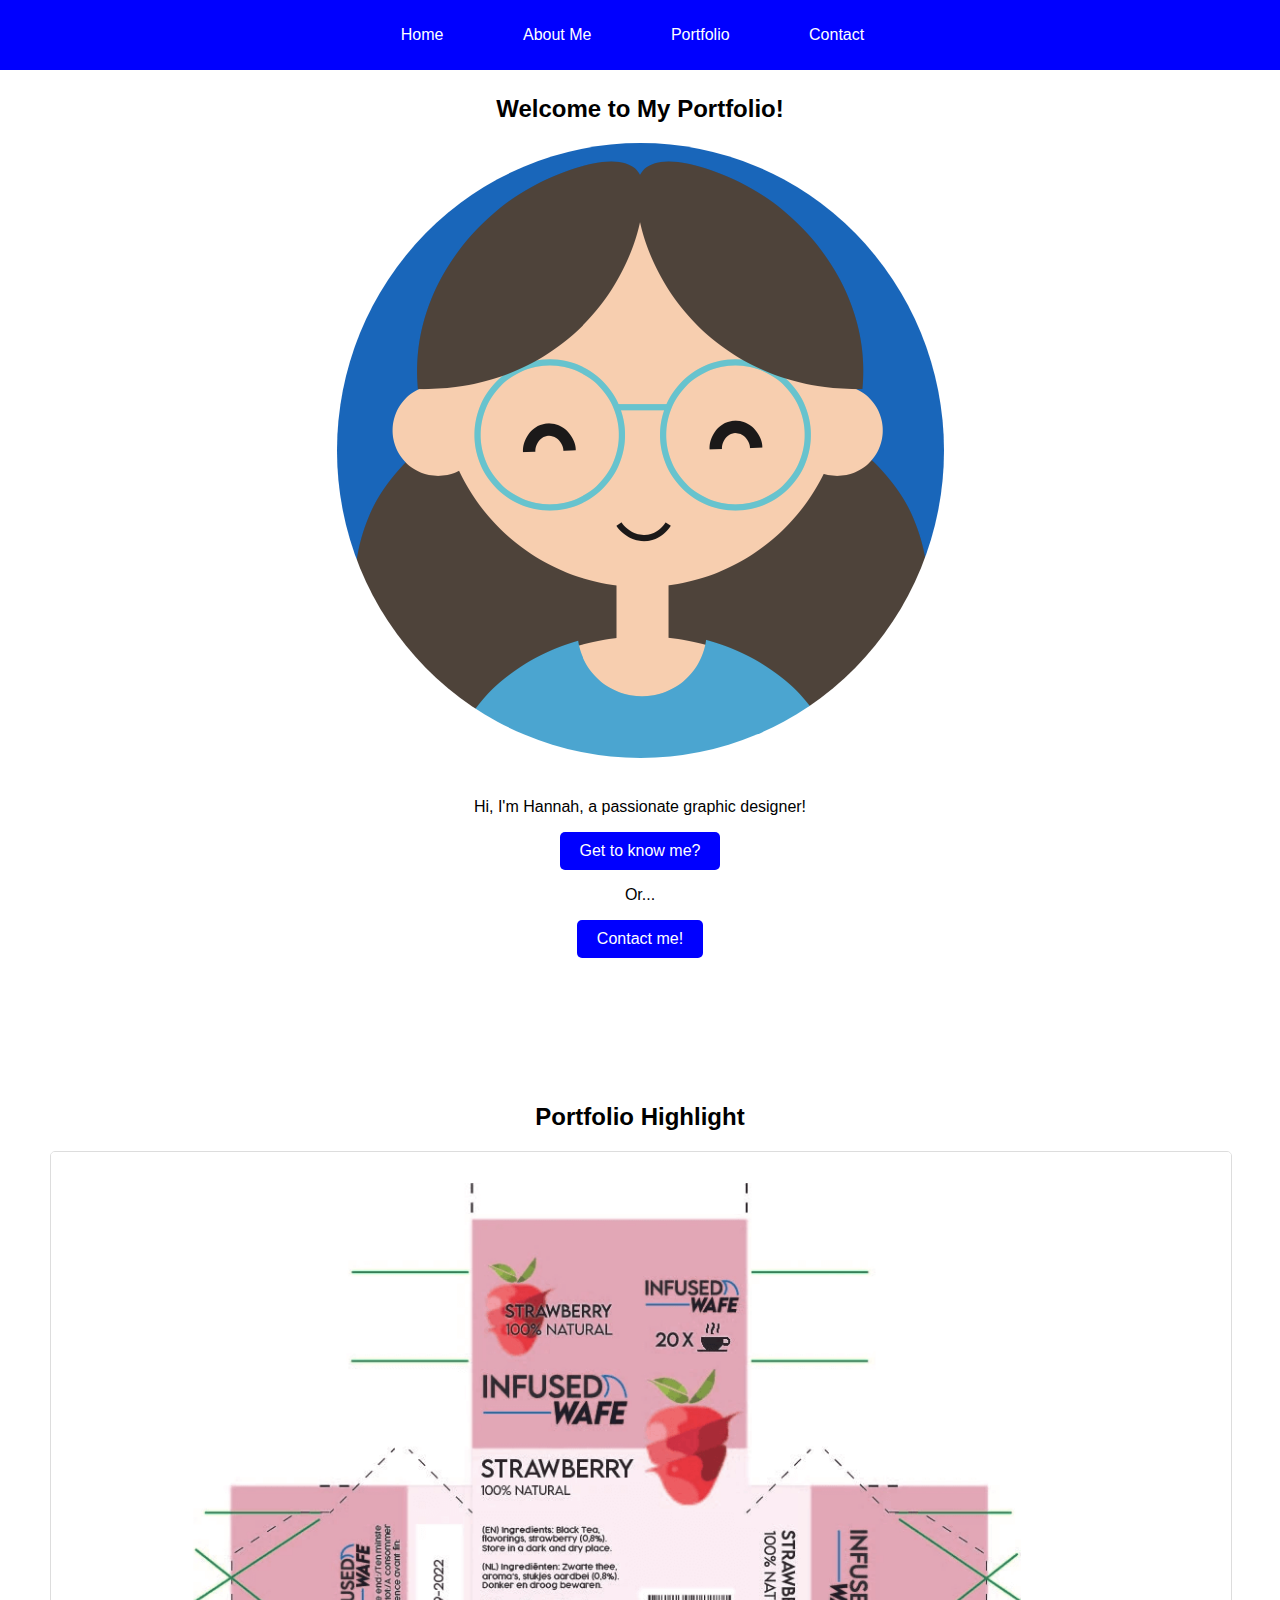
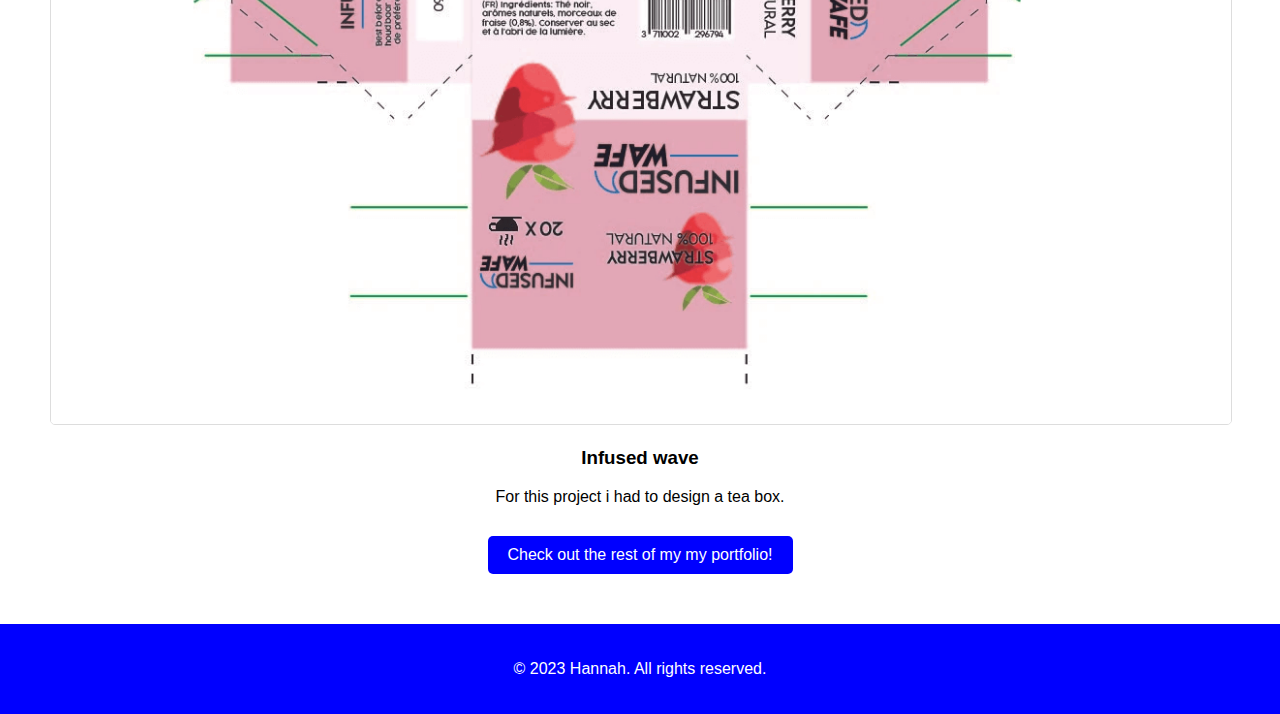
<file: index.html>
<!DOCTYPE html>
<html lang="en">
<head>
    <meta name="viewport" content="text/html; charset=UTF-8">
    <meta name="viewport" content="width=device-width, initial-scale=1.0">
    <link rel="stylesheet" href="style.css">
    <title>Hannah's Portfolio</title>
</head>
<body>
    <header>
        <nav>
            <ul>
                <li><a href="index.html">Home</a></li>
                <li><a href="about.html">About Me</a></li>
                <li><a href="portfolio.html">Portfolio</a></li>
                <li><a href="contact.html">Contact</a></li>
            </ul>
        </nav>
    </header>
    <section class="about">
        <h2>Welcome to My Portfolio!</h2>
        <img src="Profile-pic.png" alt="An illustration of me.">
        <p>
            Hi, I'm Hannah, a passionate graphic designer!
        </p>
        <a href="about.html" class="portfolio-button">Get to know me?</a>
        <p>
            Or...
        </p>
        <a href="contact.html" class="portfolio-button">Contact me!</a>
    </section>

    <section class="portfolio">
        <h2>Portfolio Highlight</h2>
        <div class="project">
            <img src="project1.png" alt="Project 1, infused wave">
            <h3>Infused wave</h3>
            <p>For this project i had to design a tea box.</p>
        </div>
        <a href="portfolio.html" class="portfolio-button">Check out the rest of my my portfolio!</a>
    </section>

    <footer>
        <p>&copy; 2023 Hannah. All rights reserved.</p>
    </footer>
</body>
</html>
</file>
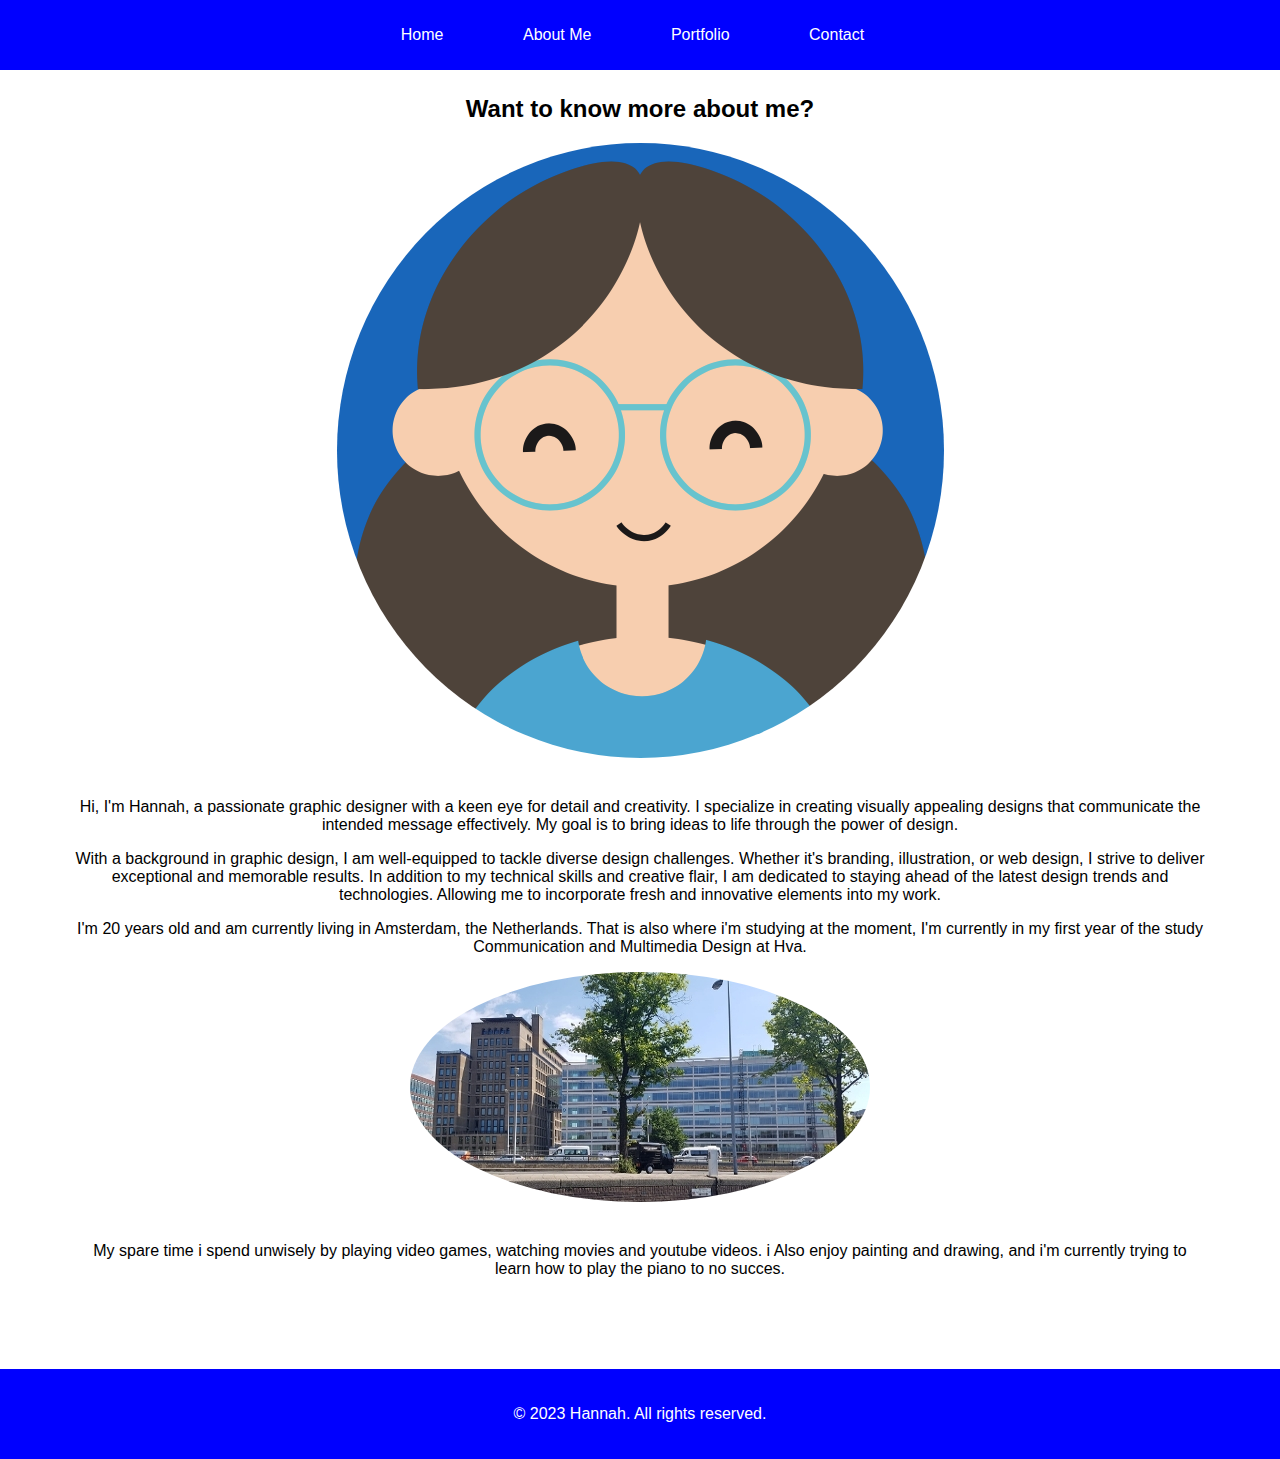
<file: about.html>
<!DOCTYPE html>
<html lang="en">
<head>
    <meta charset="UTF-8">
    <meta name="viewport" content="width=device-width, initial-scale=1.0">
    <link rel="stylesheet" href="style.css">
    <title>About Me</title>
</head>
<body>
    <header>
        <nav>
            <ul>
                <li><a href="index.html">Home</a></li>
                <li><a href="about.html">About Me</a></li>
                <li><a href="portfolio.html">Portfolio</a></li>
                <li><a href="contact.html">Contact</a></li>
            </ul>
        </nav>
    </header>

    <section class="about">
        <h2>Want to know more about me?</h2>
        <img src="Profile-pic.png" alt="An illustration of me.">
        <p>
            Hi, I'm Hannah, a passionate graphic designer with a keen eye for detail and creativity.
            I specialize in creating visually appealing designs that communicate the intended message effectively.
            My goal is to bring ideas to life through the power of design.
        </p>
        <p>
            With a background in graphic design, I am well-equipped to tackle diverse design challenges.
            Whether it's branding, illustration, or web design, I strive to deliver exceptional and memorable results.
            In addition to my technical skills and creative flair, 
            I am dedicated to staying ahead of the latest design trends and technologies. 
            Allowing me to incorporate fresh and innovative elements into my work. 
        </p>
        <p>
            I'm 20 years old and am currently living in Amsterdam, the Netherlands. 
            That is also where i'm studying at the moment,
            I'm currently in my first year of the study Communication and Multimedia Design at Hva.
        </p>
        <img src="tth.jpg" alt="My school building">
        <p>
            My spare time i spend unwisely by playing video games, watching movies and youtube videos.
            i Also enjoy painting and drawing, and i'm currently trying to learn how to play the piano to no succes.
        </p>
    </section>
    <footer>
        <p>&copy; 2023 Hannah. All rights reserved.</p>
    </footer>
</body>
</html>
</file>
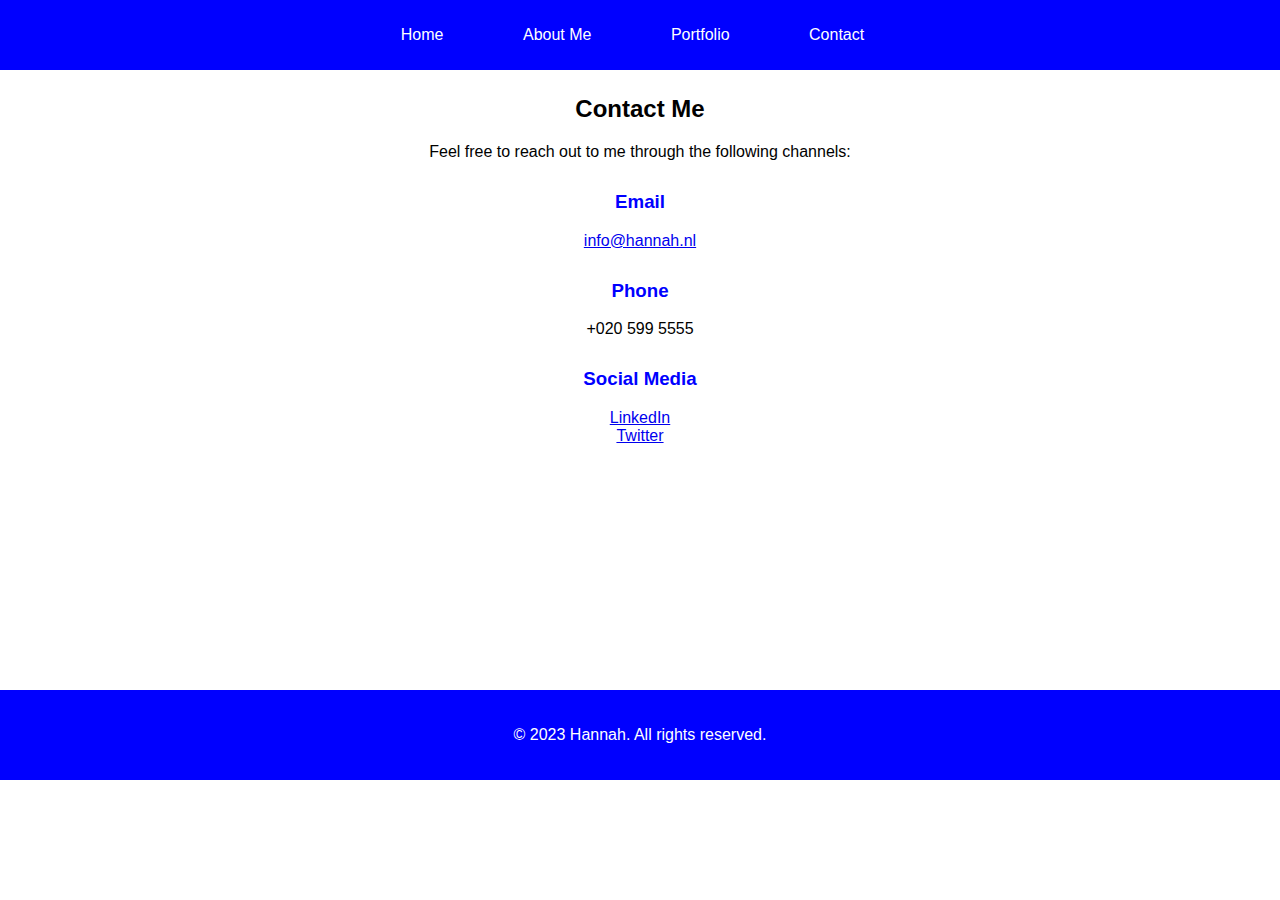
<file: contact.html>
<!DOCTYPE html>
<html lang="en">
<head>
    <meta charset="UTF-8">
    <meta name="viewport" content="width=device-width, initial-scale=1.0">
    <link rel="stylesheet" href="style.css">
    <title>Contact</title>
</head>
<body>
    <header>
        <nav>
            <ul>
                <li><a href="index.html">Home</a></li>
                <li><a href="about.html">About Me</a></li>
                <li><a href="portfolio.html">Portfolio</a></li>
                <li><a href="contact.html">Contact</a></li>
            </ul>
        </nav>
    </header>

    <section class="about">
        <h2>Contact Me</h2>
        <p>Feel free to reach out to me through the following channels:</p>

        <div class="contact-method">
            <h3>Email</h3>
            <p><a href="info@hannah.nl">info@hannah.nl</a></p>
        </div>

        <div class="contact-method">
            <h3>Phone</h3>
            <p>+020 599 5555</p>
        </div>

        <div class="contact-method">
            <h3>Social Media</h3>
            <p>
                <a href="https://www.linkedin.com" target="_blank">LinkedIn</a><br>
                <a href="https://twitter.com" target="_blank">Twitter</a>
            </p>
        </div>
        <!-- https://developers.google.com/maps/documentation/embed/get-started -->
            <iframe title="Google Maps" 
                width="600"
                height="450"
                style="border:0"
                loading="lazy"
                allowfullscreen
                src="https://www.google.com/maps/embed?pb=!1m18!1m12!1m3!1d2436.6198024015844!2d4.905406476359574!3d52.359180572019426!2m3!1f0!2f0!3f0!3m2!1i1024!2i768!4f13.1!3m3!1m2!1s0x47c6099a6912b383%3A0x2222cf2de2b26486!2sHvA%20TTH!5e0!3m2!1snl!2sus!4v1703082362724!5m2!1snl!2sus">
            </iframe>
    </section>

    <footer>
        <p>&copy; 2023 Hannah. All rights reserved.</p>
    </footer>
</body>
</html>
</file>
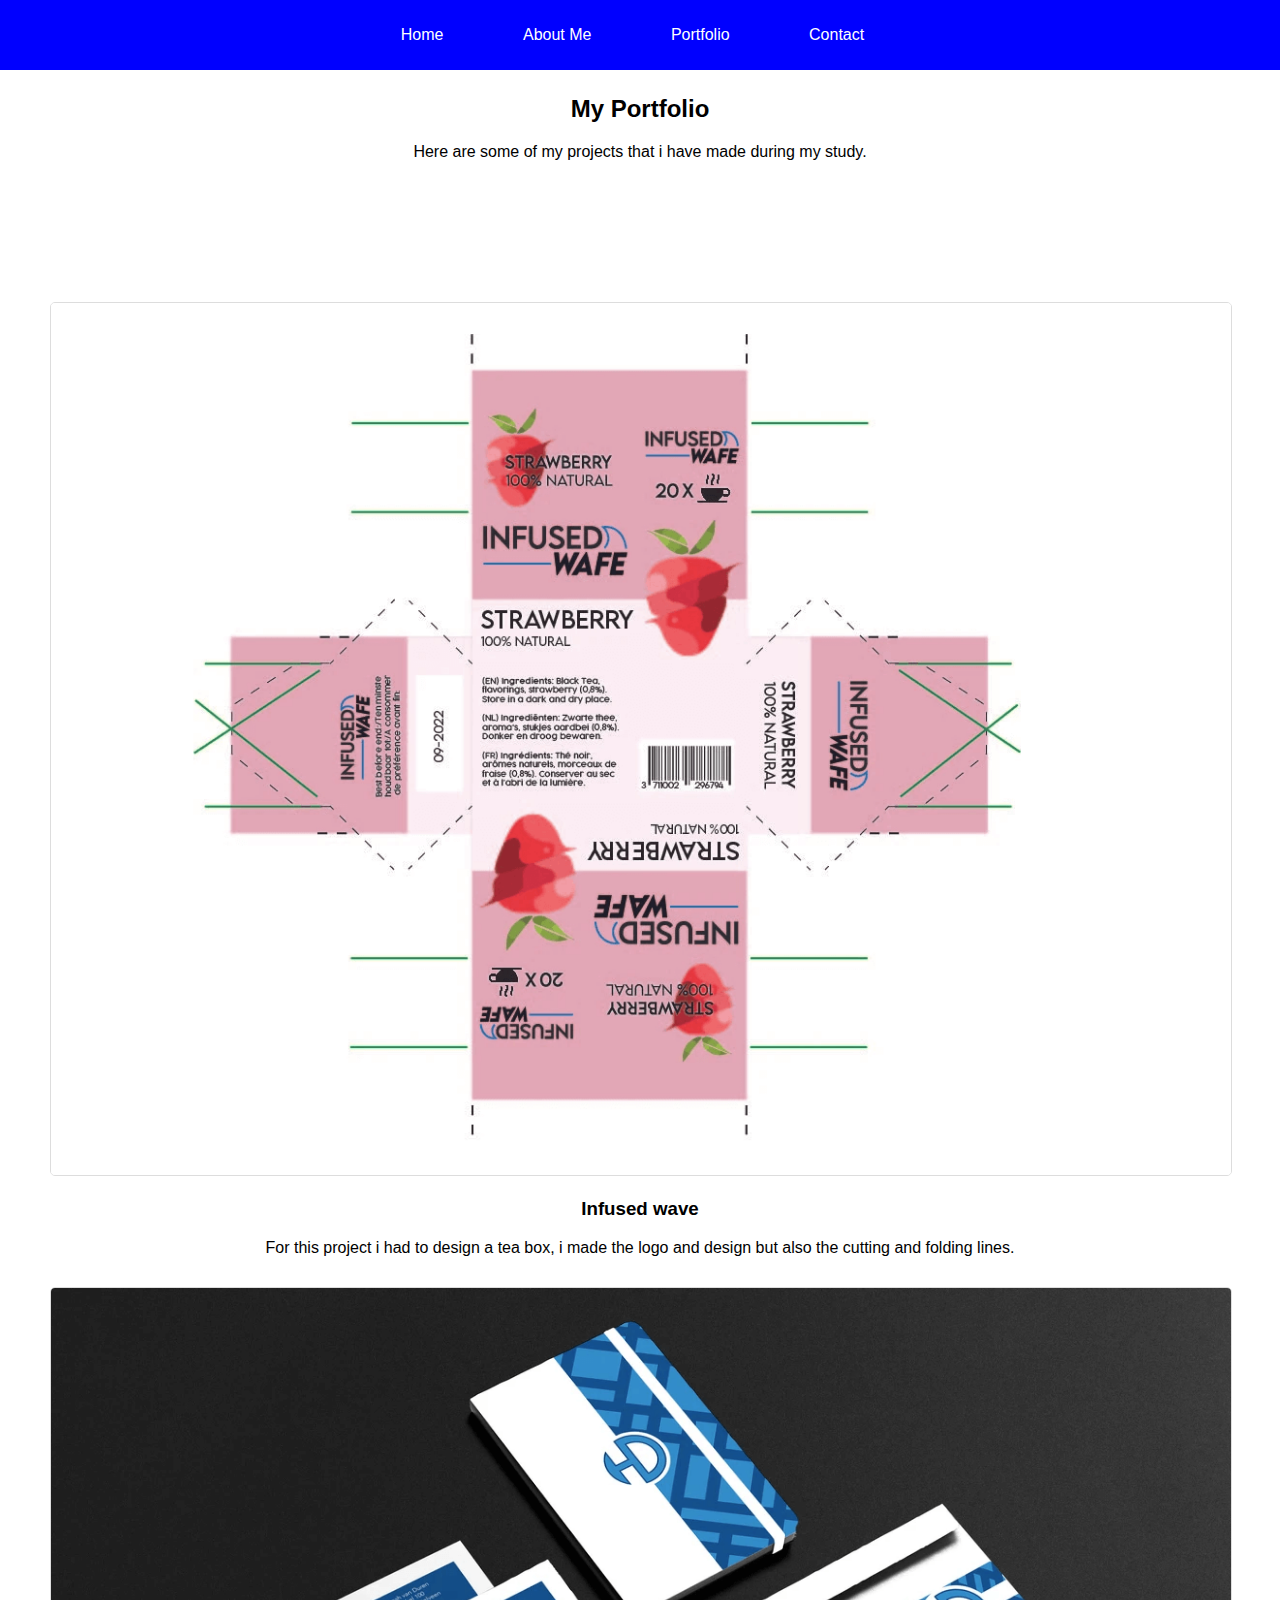
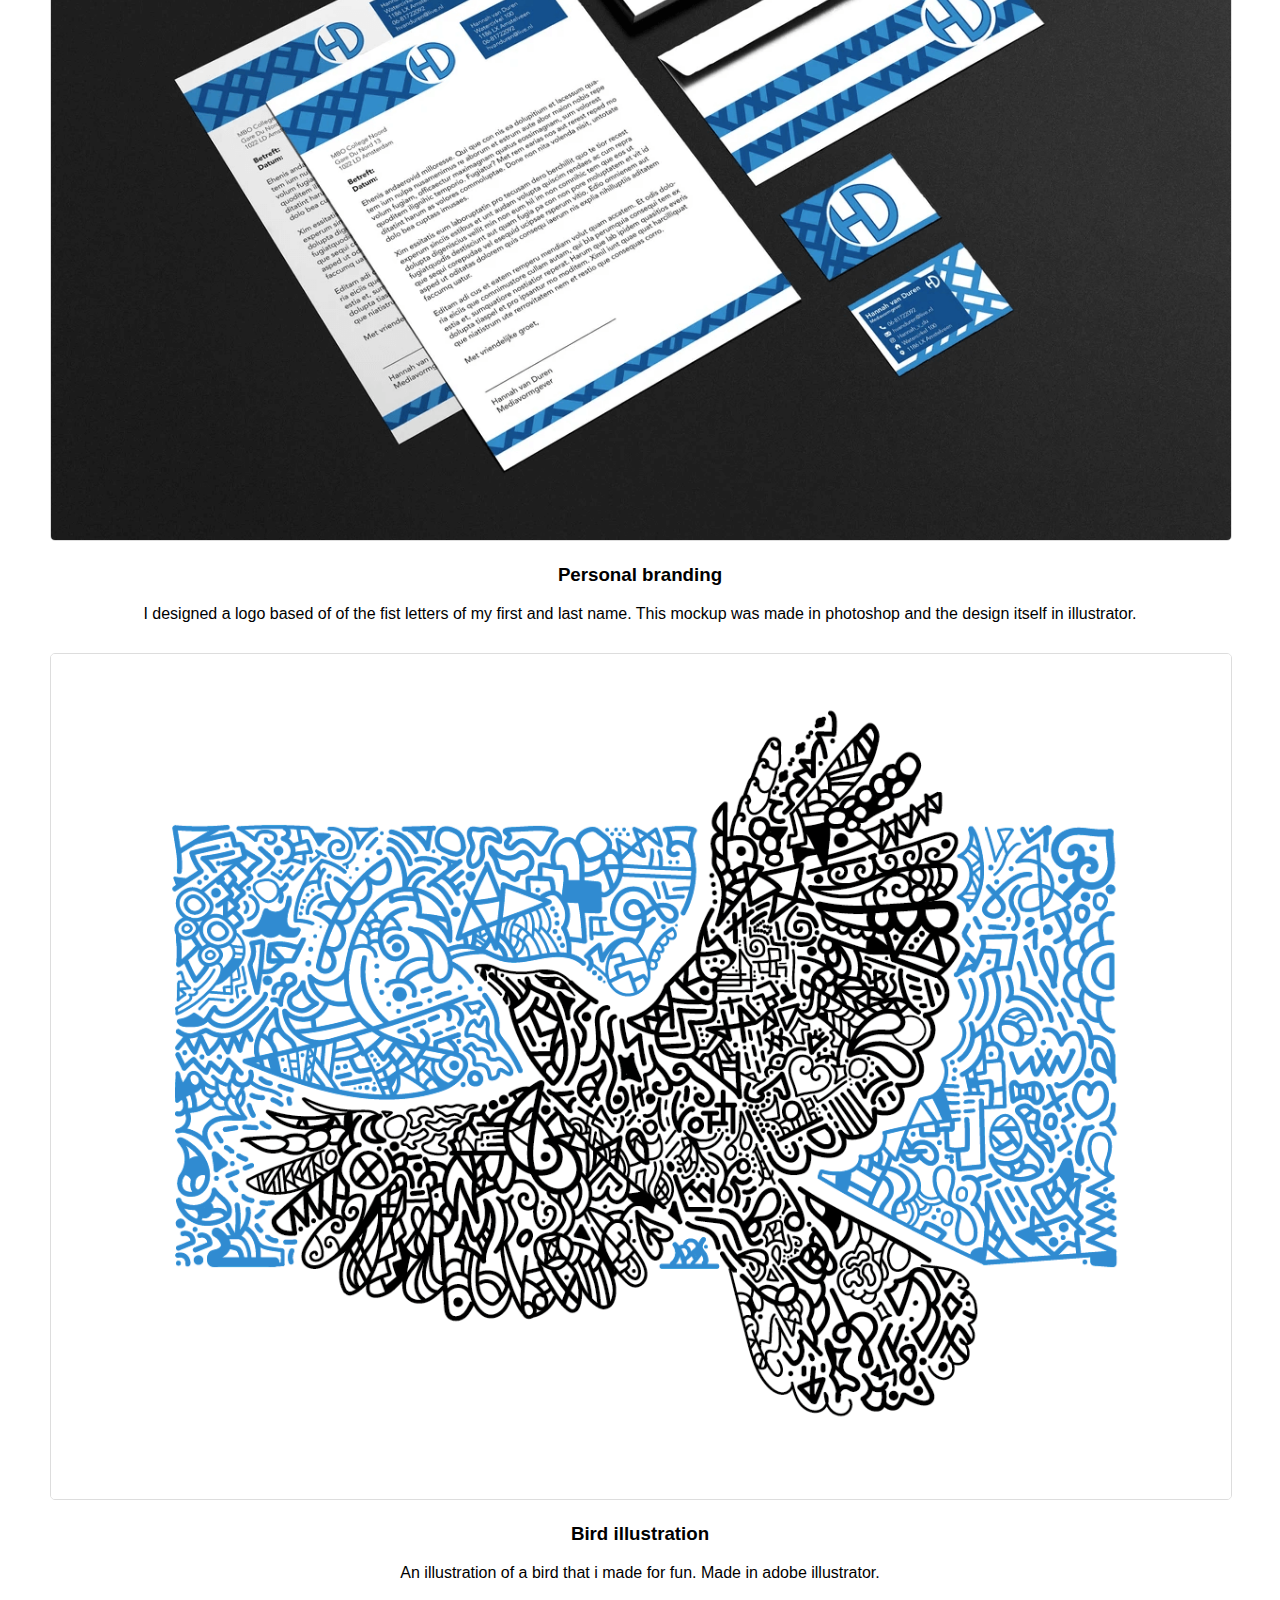
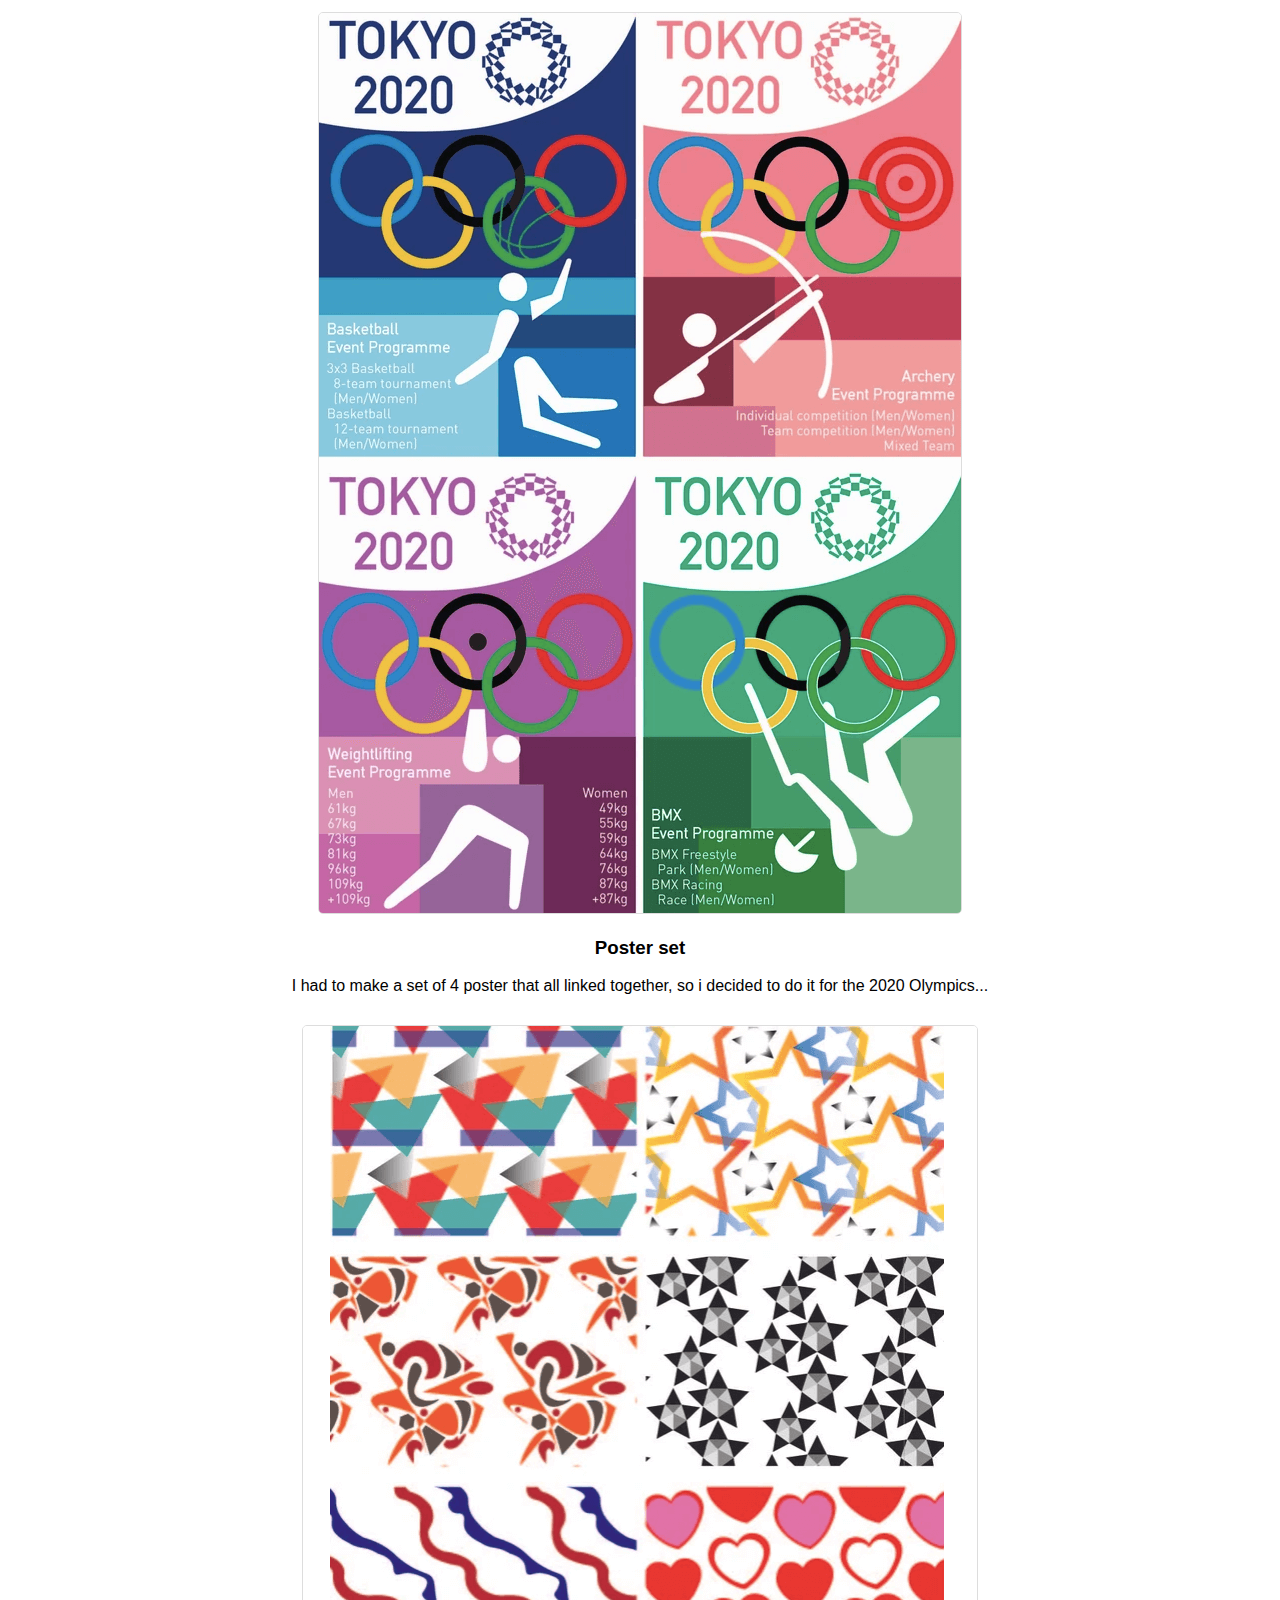
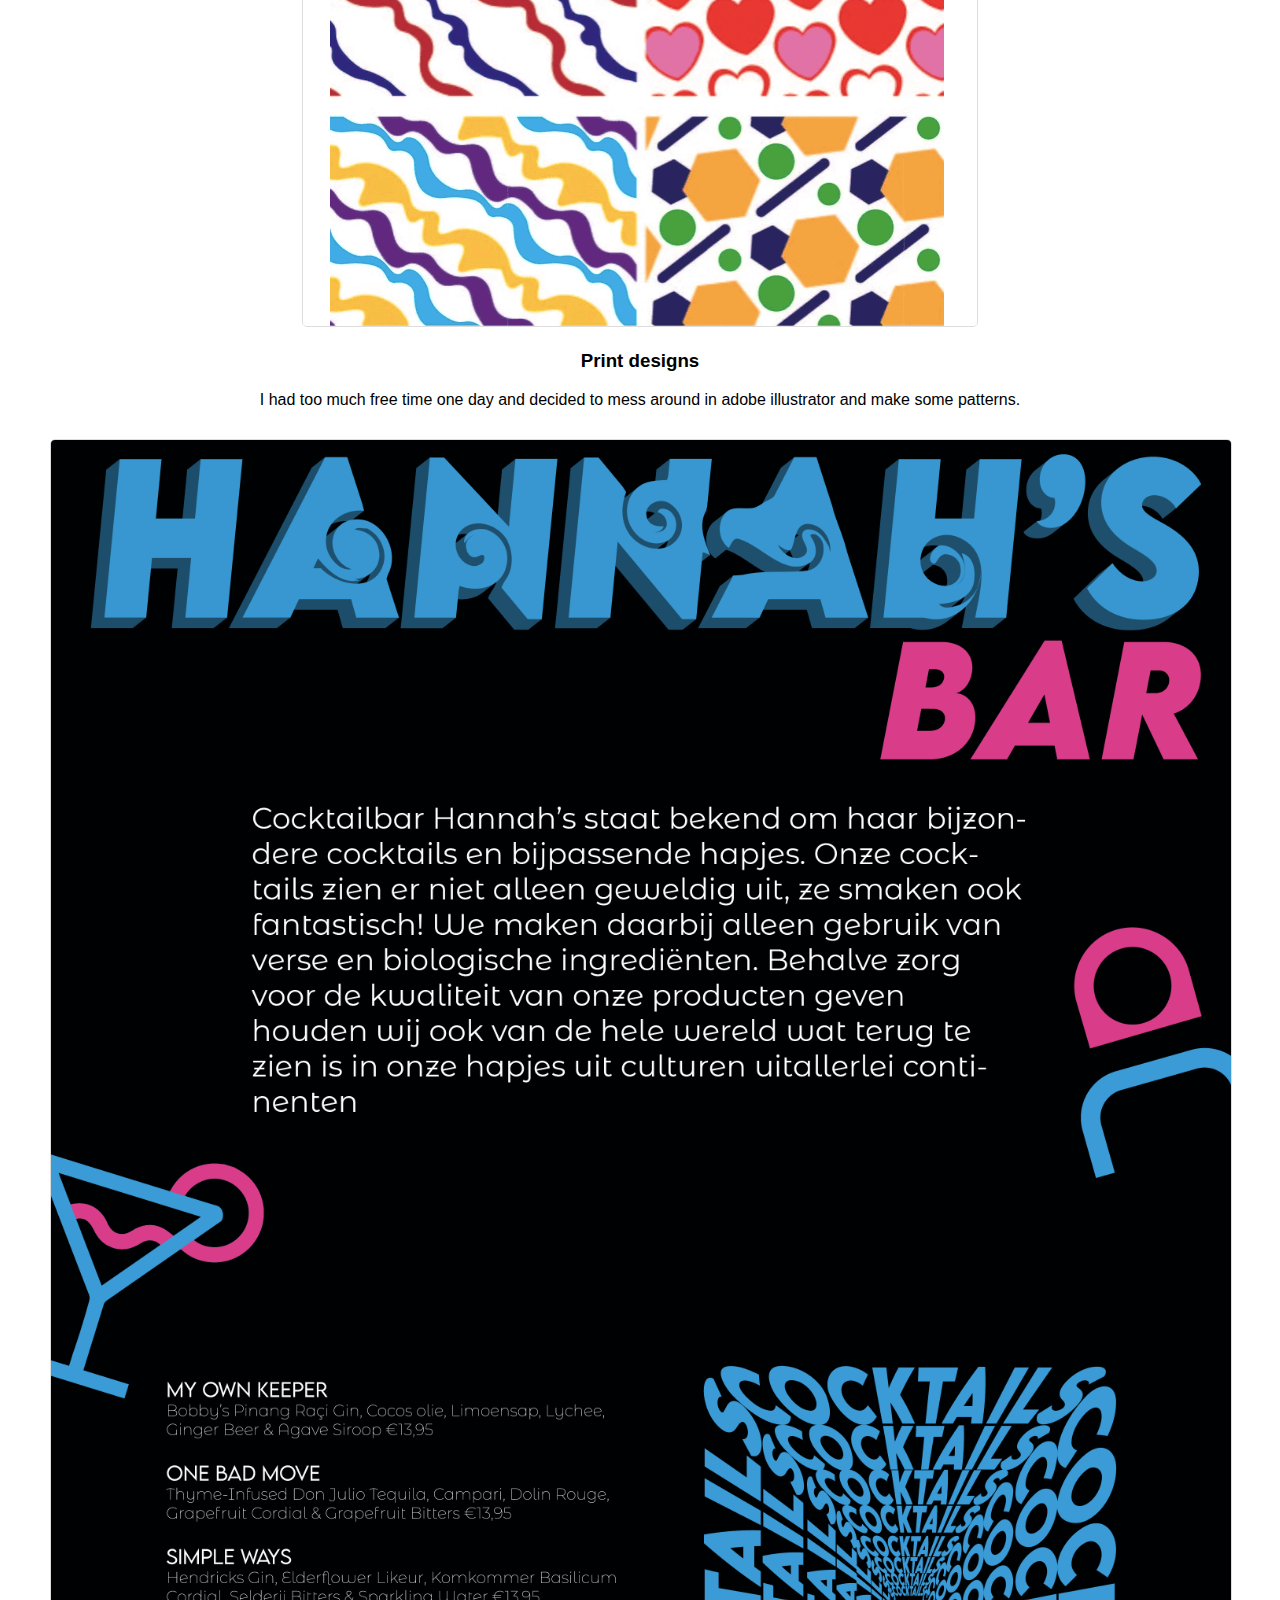
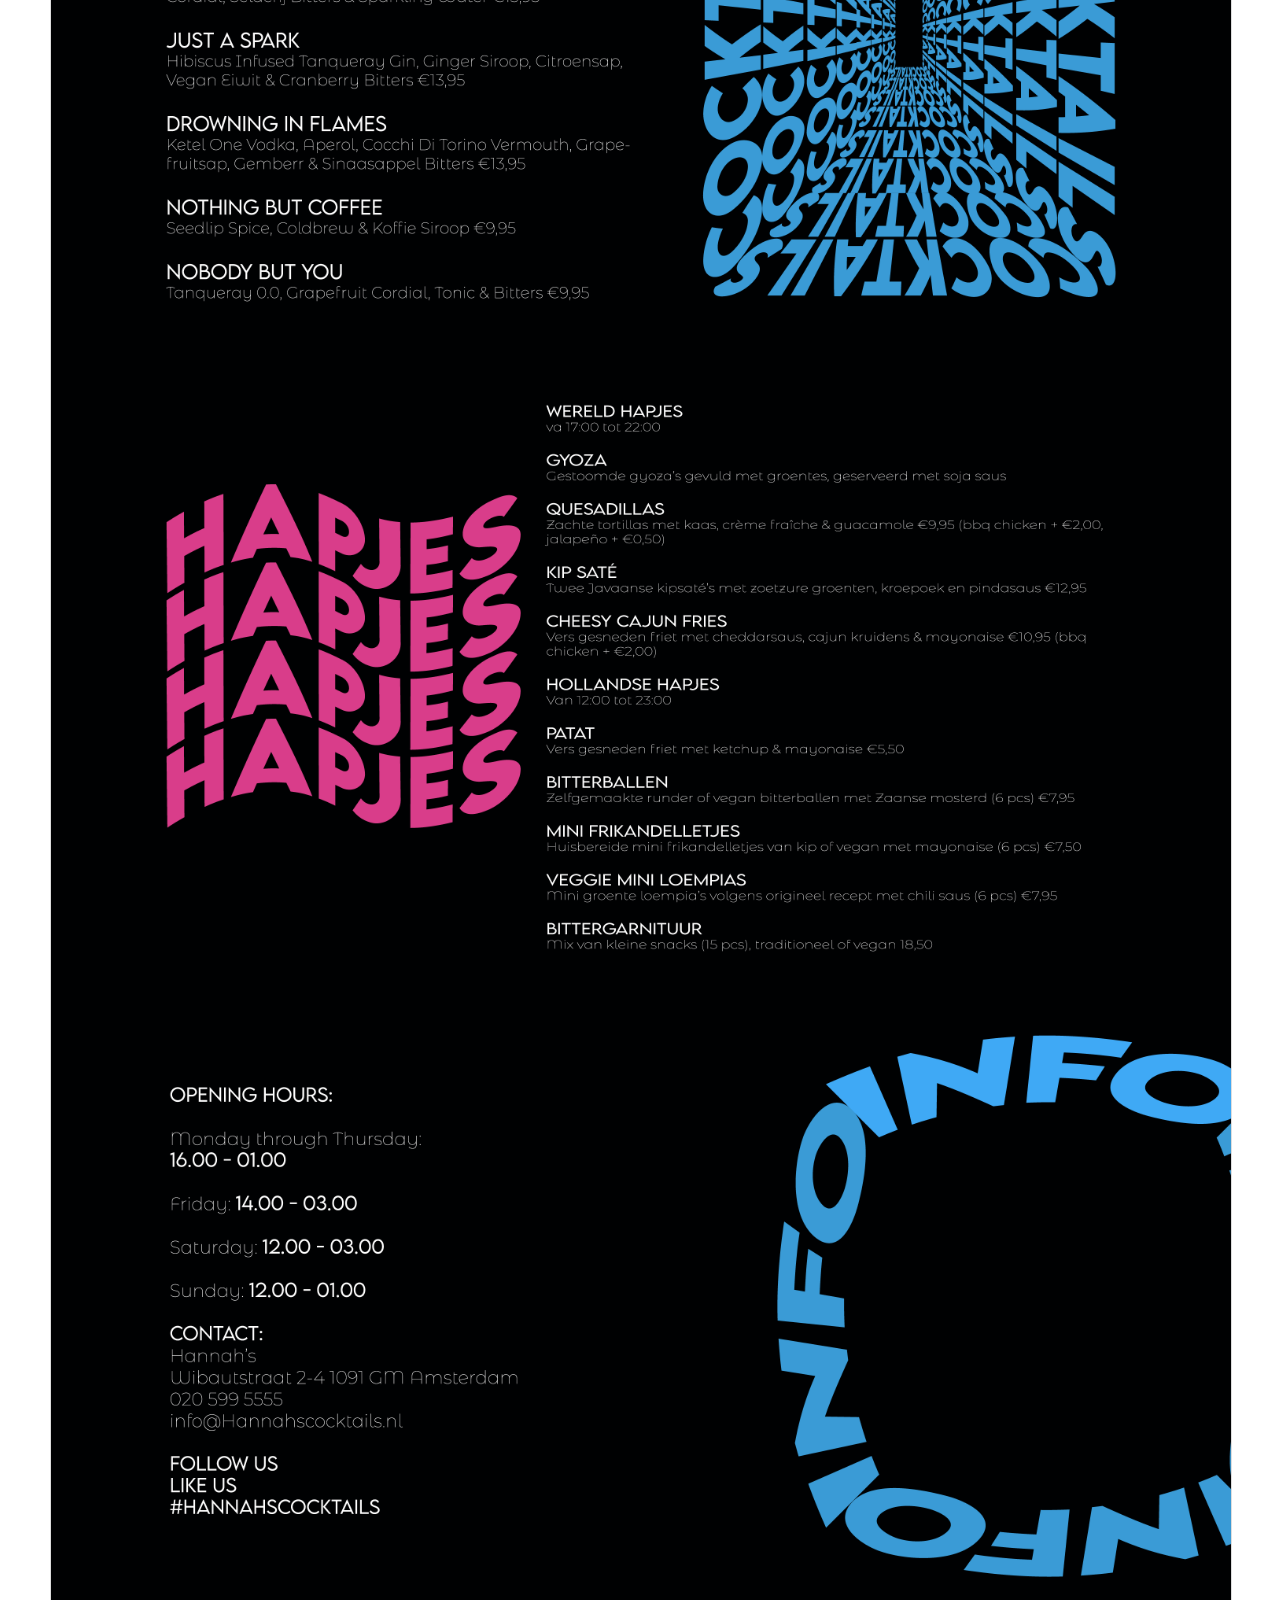
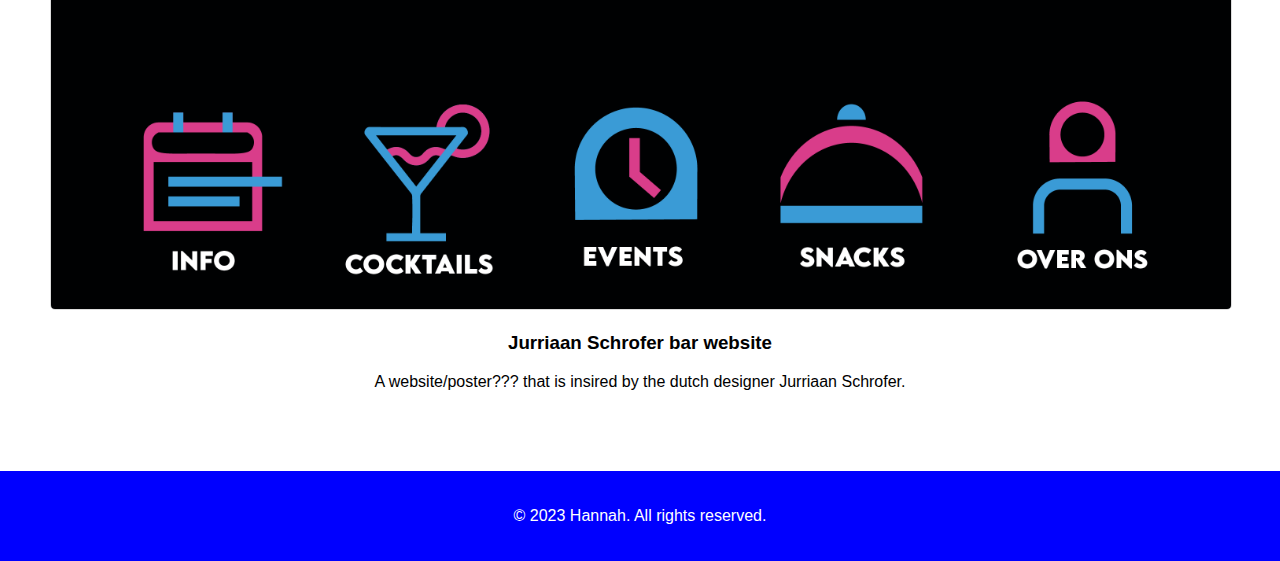
<file: portfolio.html>
<!DOCTYPE html>
<html lang="en">
<head>
    <meta charset="UTF-8">
    <meta name="viewport" content="width=device-width, initial-scale=1.0">
    <link rel="stylesheet" href="style.css">
    <title>Portfolio</title>
</head>
<body>
    <header>
        <nav>
            <ul>
                <li><a href="index.html">Home</a></li>
                <li><a href="about.html">About Me</a></li>
                <li><a href="portfolio.html">Portfolio</a></li>
                <li><a href="contact.html">Contact</a></li>
            </ul>
        </nav>
    </header>

    <section class="about">
        <h2>My Portfolio</h2>
        <p>Here are some of my projects that i have made during my study.</p>
    </section>

    <section class="portfolio">
        <div class="project">
            <img src="project1.png" alt="Infused wave">
            <h3>Infused wave</h3>
            <p>For this project i had to design a tea box, i made the logo and design but also the cutting and folding lines.</p>
        </div>

        <div class="project">
            <img src="project2.png" alt="personal branding">
            <h3>Personal branding</h3>
            <p>I designed a logo based of of the fist letters of my first and last name. This mockup was made in photoshop and the design itself in illustrator.</p>
        </div>

        <div class="project">
            <img src="project3.png" alt="Bird illustration">
            <h3>Bird illustration</h3>
            <p>An illustration of a bird that i made for fun. Made in adobe illustrator.</p>    
        </div> 

        <div class="project">
            <img src="project4.png" alt="Poster set">
            <h3>Poster set</h3>
            <p>I had to make a set of 4 poster that all linked together, so i decided to do it for the 2020 Olympics...</p>
        </div>  

        <div class="project">
            <img src="project5.png" alt="Print designs">
            <h3>Print designs</h3>
            <p>I had too much free time one day and decided to mess around in adobe illustrator and make some patterns.</p>
        </div>  

        <div class="project">
            <img src="project6.png" alt="Jurriaan Schrofer bar website">
            <h3>Jurriaan Schrofer bar website</h3>
            <p>A website/poster??? that is insired by the dutch designer Jurriaan Schrofer.</p>
        </div> 

    </section>

    <footer>
        <p>&copy; 2023 Hannah. All rights reserved.</p>
    </footer>
</body>
</html>
</file>
<file: style.css>
body {
    font-family: 'Arial', sans-serif;
    margin: 0;
    padding: 0;
}

header {
    background-color: blue;
    color: #fff;
    padding: 10px;
    text-align: center;
    position: fixed;
    top: 0;
    width: 100%;
    z-index: 1000; 
}

nav ul {
    list-style-type: none;
}

nav li {
    display: inline;
    margin-right: 75px;
}

nav a {
    text-decoration: none;
    color: #fff;
}

nav a:hover {
    color: yellow;
}

.portfolio-button {
    display: inline-block;
    padding: 10px 20px;
    background-color: blue;
    color: #fff;
    text-decoration: none;
    border-radius: 5px;
    transition: background-color 0.5s;
}

.portfolio-button:hover {
    background-color: yellow;
    color: blue;
}

.hero {
    text-align: center;
    padding: 50px;
}

footer {
    background-color: blue;
    color: #fff;
    padding: 20px;
    text-align: center;
}

/* About section starts here */

.about {
    text-align: center;
    padding: 75px;
}

.about img {
    max-width: 100%;
    height: auto;
    border-radius: 50%;
    margin-bottom: 20px;
    transition: transform 0.5s ease-in-out; 
}

.about img:hover {
    transform: rotate(360deg); 
}

.about img[src$="tth.jpg"] {
    max-width: 100%;
    height: auto;
    border-radius: 50%;
    margin-bottom: 20px;
    transition: transform 0.5s ease-in-out; 
}

@keyframes moveSideToSide {
    0% { transform: translateX(0); }
    25% { transform: translateX(-100px); }
    50% { transform: translateX(0); }
    75% { transform: translateX(100px); }
    100% { transform: translateX(0); }
}

.about img[src$="tth.jpg"] {
    animation: moveSideToSide 3s infinite;
}


/* Portfolio section starts here */

.portfolio {
    text-align: center;
    padding: 10px;
}

.project {
    margin-bottom: 30px;
}

.project img {
    max-width: 100%;
    height: auto;
    border: 1px solid #ddd;
    border-radius: 5px;
}


.portfolio {
    text-align: center;
    padding: 50px;
}

.project {
    margin-bottom: 30px;
}

.project img {
    max-width: 100%;
    height: auto;
    border: 1px solid #ddd;
    border-radius: 5px;
}

/* Contact section starts here */  

.contact-method {
    margin-top: 30px;
}

.contact-method h3 {
    color: blue;
}

iframe {
    border: none;
    height: 100%;
    width: 100%;
}
</file>
